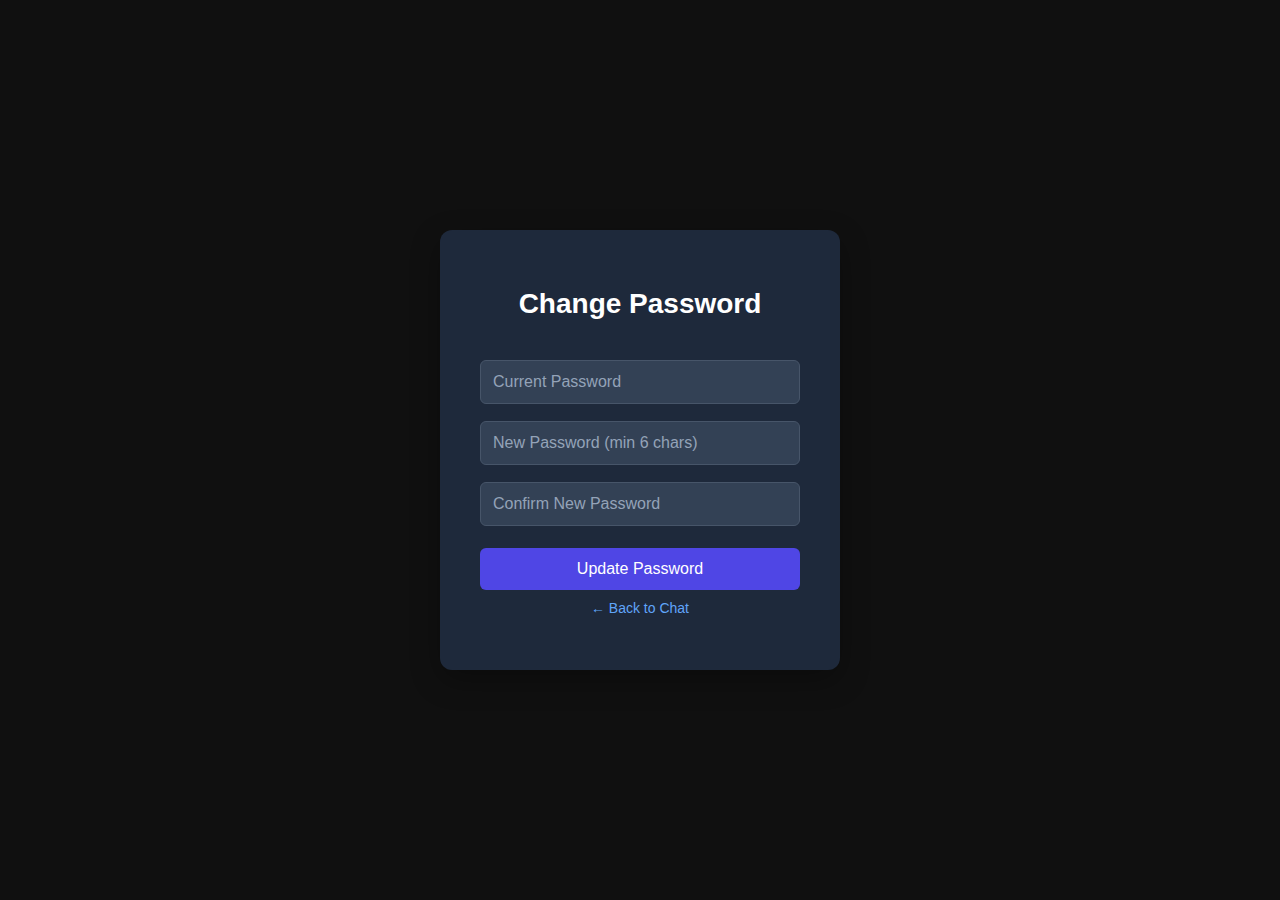
<file: templates/change-password.html>
<!DOCTYPE html>
<html lang="en">
<head>
  <meta charset="UTF-8">
  <title>Change Password | Doc Assistant</title>
  <link rel="stylesheet" href="/static/auth.css">
  <meta name="viewport" content="width=device-width, initial-scale=1.0">
  <link rel="icon" type="image/png" href="/static/favicon.png">
</head>
<body>
  <div class="container">
    <h1 class="title">Change Password</h1>

    <div id="auth-section">
      <input type="password" id="old-password" placeholder="Current Password" />
      <div id="old-password-error" class="error"></div>

      <input type="password" id="new-password" placeholder="New Password (min 6 chars)" />
      <div id="new-password-error" class="error"></div>

      <input type="password" id="confirm-password" placeholder="Confirm New Password" />
      <div id="confirm-password-error" class="error"></div>

      <button onclick="submitPassword()">Update Password</button>

      <p style="margin-top: 10px;"><a href="/chat">← Back to Chat</a></p>
    </div>
  </div>

  <script>
    function clearErrors() {
      document.querySelectorAll(".error").forEach(e => e.innerText = "");
      document.querySelectorAll("input").forEach(i => i.classList.remove("invalid"));
    }

    async function submitPassword() {
      clearErrors();

      const oldPass = document.getElementById("old-password").value.trim();
      const newPass = document.getElementById("new-password").value.trim();
      const confirmPass = document.getElementById("confirm-password").value.trim();

      let hasError = false;

      if (!oldPass) {
        document.getElementById("old-password-error").innerText = "Current password is required.";
        document.getElementById("old-password").classList.add("invalid");
        hasError = true;
      }
      if (!newPass || newPass.length < 6) {
        document.getElementById("new-password-error").innerText = "New password must be at least 6 characters.";
        document.getElementById("new-password").classList.add("invalid");
        hasError = true;
      }
      if (newPass !== confirmPass) {
        document.getElementById("confirm-password-error").innerText = "Passwords do not match.";
        document.getElementById("confirm-password").classList.add("invalid");
        hasError = true;
      }

      if (hasError) return;

      const res = await fetch("/change-password", {
        method: "POST",
        headers: { "Content-Type": "application/json" },
        body: JSON.stringify({ old_password: oldPass, new_password: newPass })
      });

      const data = await res.json();
      if (res.ok) {
        alert("Password changed successfully.");
        window.location.href = "/chat";
      } else {
        document.getElementById("old-password-error").innerText = data.error || "Failed to update password.";
        document.getElementById("old-password").classList.add("invalid");
      }
    }
  </script>
</body>
</html>
</file>
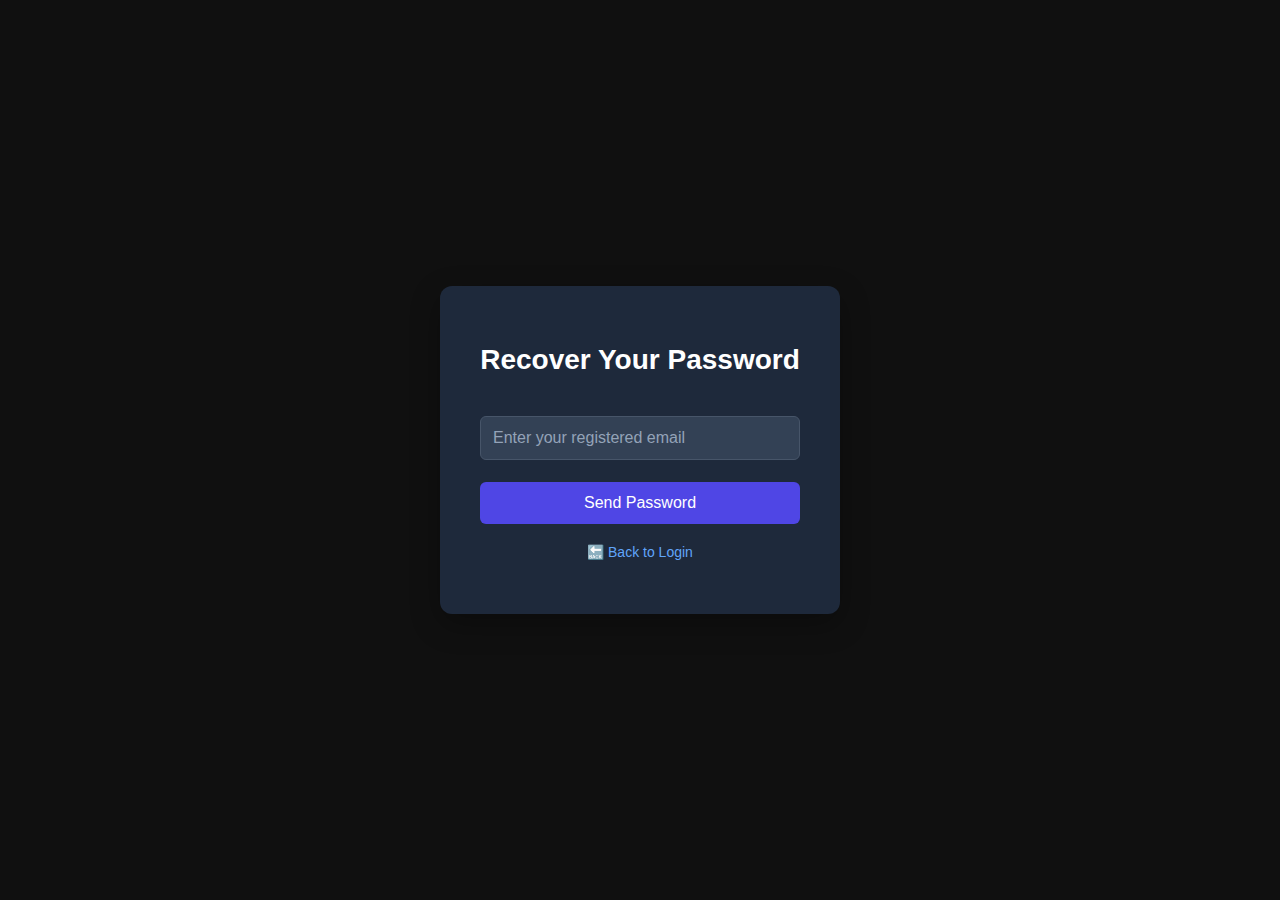
<file: templates/forgot-password.html>
<!DOCTYPE html>
<html lang="en">
<head>
  <meta charset="UTF-8">
  <title>Forgot Password | Doc Assistant</title>
  <link rel="stylesheet" href="/static/auth.css">
  <meta name="viewport" content="width=device-width, initial-scale=1.0">
  <meta name="description" content="Recover your password for RAG Assistant.">
  <link rel="icon" type="image/png" href="/static/favicon.png">
</head>
<body>
  <div class="container">
    <h1 class="title">Recover Your Password</h1>

    <div id="auth-section">
      <input type="email" id="email" placeholder="Enter your registered email" />
      <div id="email-error" class="error"></div>

      <button onclick="recover()">Send Password</button>

      <p style="margin-top: 20px;"><a href="/login">🔙 Back to Login</a></p>
    </div>
  </div>

  <script>
  async function recover() {
    const emailInput = document.getElementById("email");
    const emailError = document.getElementById("email-error");
    const sendBtn = document.querySelector("#auth-section button");
    const email = emailInput.value.trim();

    // Reset styles
    emailError.textContent = "";
    emailError.style.color = "#f87171";
    emailInput.classList.remove("invalid");

    if (!email) {
      emailError.textContent = "Email is required.";
      emailInput.classList.add("invalid");
      return;
    }

    // Disable button and show loading
    sendBtn.disabled = true;
    sendBtn.innerText = "Verifying email...";
    sendBtn.style.color = "lightgreen";

    const res = await fetch("/forgot-password", {
      method: "POST",
      headers: { "Content-Type": "application/json" },
      body: JSON.stringify({ email })
    });

    const data = await res.json();

    if (res.ok) {
      emailError.textContent = "Password sent to your registered email.";
      emailError.style.color = "lightgreen";
      sendBtn.innerText = "Send Password";

      // Redirect to login after 2s
      setTimeout(() => {
        window.location.href = "/login";
      }, 2000);
    } else {
      emailError.textContent = data.error || "Something went wrong.";
      emailInput.classList.add("invalid");

      // Re-enable button
      sendBtn.disabled = false;
      sendBtn.innerText = "Send Password";
    }
  }
</script>

</body>
</html>
</file>
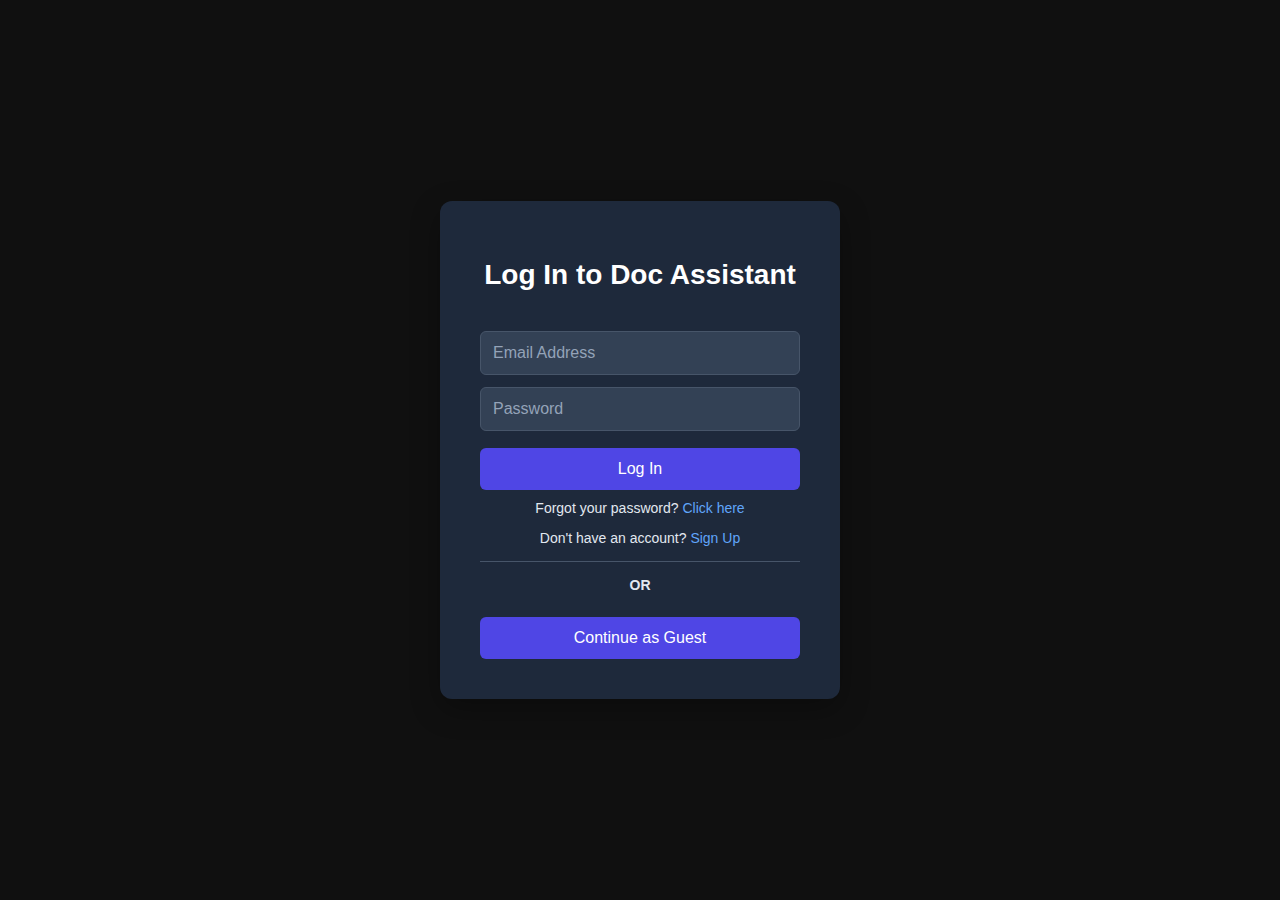
<file: templates/login.html>
<!DOCTYPE html>
<html lang="en">

<head>
  <meta charset="UTF-8">
  <title>Login | Doc Assistant</title>
  <link rel="stylesheet" href="/static/auth.css">
  <meta name="viewport" content="width=device-width, initial-scale=1.0">
  <meta name="description" content="Log in to access your saved RAG chat sessions.">
  <link rel="icon" type="image/png" href="/static/favicon.png">
</head>

<body>
  <div class="container">
    <h1 class="title">Log In to Doc Assistant</h1>

    <div id="auth-section">
      <input type="email" id="email" placeholder="Email Address" required />
      <input type="password" id="password" placeholder="Password" required />

      <button onclick="login()">Log In</button>

      <p style="margin-top: 10px;">Forgot your password?
        <a href="/forgot-password">Click here</a>
      </p>

      <p style="margin-top: 10px;">Don't have an account?
        <a href="/signup">Sign Up</a>
      </p>

      <hr style="margin: 15px 0;">
      <p style="text-align: center; font-weight: bold;">OR</p>
      <button onclick="continueAsGuest()" style="margin-top: 10px;">Continue as Guest</button>
    </div>
  </div>

  <script>
    async function login() {
      const email = document.getElementById("email").value;
      const password = document.getElementById("password").value;

      const res = await fetch("/login", {
        method: "POST",
        headers: { "Content-Type": "application/json" },
        body: JSON.stringify({ email, password }),
        credentials: "include"
      });

      const data = await res.json();
      if (res.ok) {
        sessionStorage.removeItem("isGuest");
        window.location.href = "/chat";
      } else {
        alert(data.error);
      }
    }

    function continueAsGuest() {
      sessionStorage.setItem("isGuest", "true");
      window.location.href = "/chat";
    }
  </script>

</body>

</html>
</file>
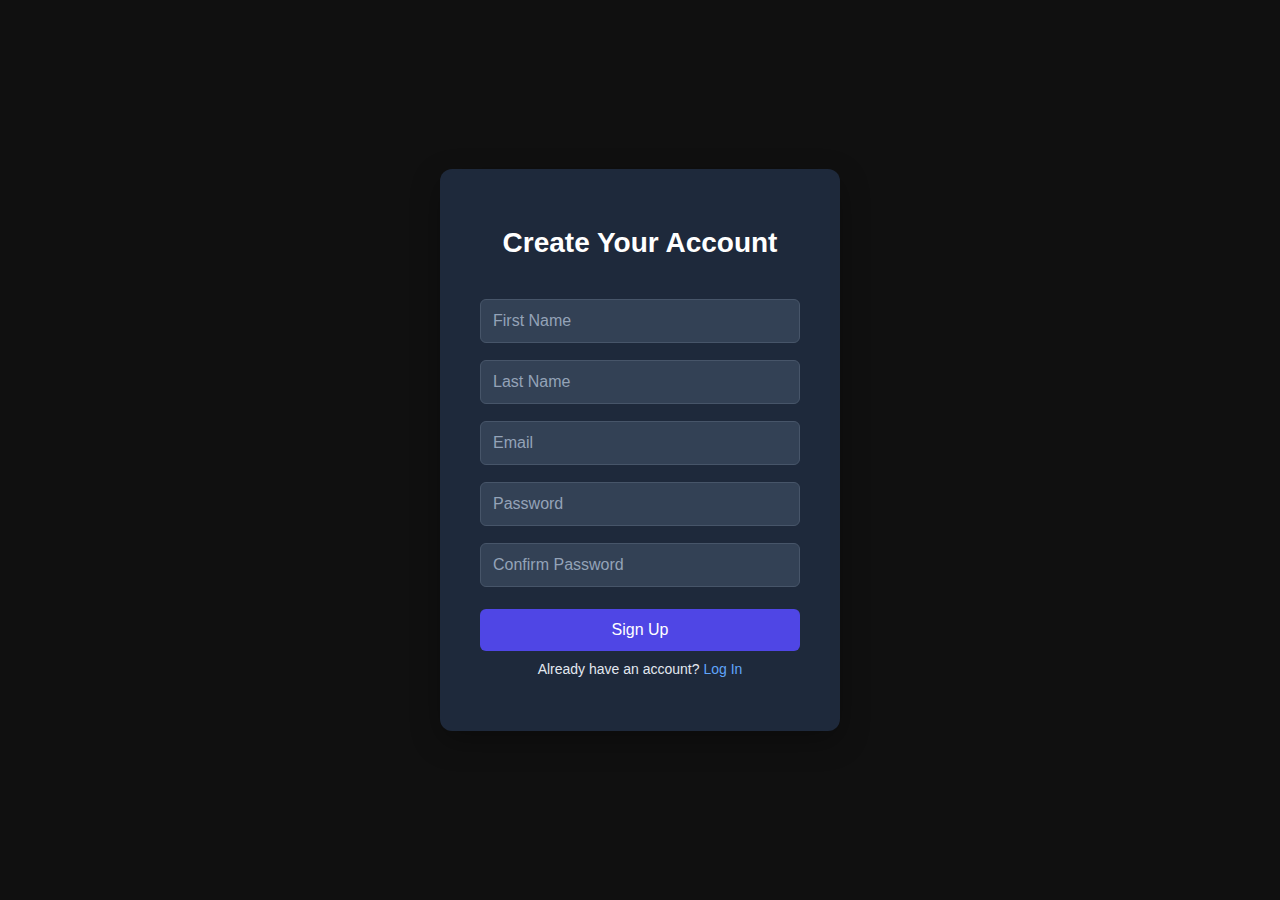
<file: templates/signup.html>
<!DOCTYPE html>
<html lang="en">
<head>
  <meta charset="UTF-8">
  <title>Sign Up | DOC Assistant</title>
  <link rel="stylesheet" href="/static/auth.css">
  <meta name="viewport" content="width=device-width, initial-scale=1.0">
  <meta name="description" content="Sign up to store your RAG chats securely.">
  <link rel="icon" type="image/png" href="/static/favicon.png">
</head>
<body>
  <div class="container">
    <h1 class="title">Create Your Account</h1>

    <div id="auth-section">
      <input type="text" id="first-name" placeholder="First Name" required />
      <div class="error" id="first-name-error"></div>

      <input type="text" id="last-name" placeholder="Last Name" required />
      <div class="error" id="last-name-error"></div>

      <input type="email" id="email" placeholder="Email" required />
      <div class="error" id="email-error"></div>

      <input type="text" id="password" placeholder="Password" required />
      <div class="error" id="password-error"></div>

      <input type="text" id="confirm-password" placeholder="Confirm Password" required />
      <div class="error" id="confirm-password-error"></div>

      <button onclick="signup()">Sign Up</button>

      <p style="margin-top: 10px;">Already have an account?
        <a href="/login">Log In</a>
      </p>
    </div>
  </div>

  <script>
    function setError(id, message) {
      const input = document.getElementById(id);
      const error = document.getElementById(`${id}-error`);
      input.classList.add("invalid");
      error.textContent = message;
    }

    function clearError(id) {
      const input = document.getElementById(id);
      const error = document.getElementById(`${id}-error`);
      input.classList.remove("invalid");
      error.textContent = "";
    }

    async function signup() {
      const fields = ["first-name", "last-name", "email", "password", "confirm-password"];
      fields.forEach(clearError);

      const firstName = document.getElementById("first-name").value.trim();
      const lastName = document.getElementById("last-name").value.trim();
      const email = document.getElementById("email").value.trim();
      const password = document.getElementById("password").value;
      const confirmPassword = document.getElementById("confirm-password").value;

      let hasError = false;

      if (!/^[A-Za-z.]+$/.test(firstName)) {
        setError("first-name", "Only letters and dots allowed.");
        hasError = true;
      }
      if (!/^[A-Za-z.]+$/.test(lastName)) {
        setError("last-name", "Only letters and dots allowed.");
        hasError = true;
      }
      if (!/^[^@\s]+@[^@\s]+\.[^@\s]+$/.test(email)) {
        setError("email", "Invalid email format.");
        hasError = true;
      }
      if (password.length < 6) {
         setError("password", "Password must be at least 6 characters long.");
         hasError = true;
      }
      if (password !== confirmPassword) {
        setError("confirm-password", "Passwords do not match.");
        hasError = true;
      }

      if (hasError) return;

      const res = await fetch("/signup", {
        method: "POST",
        headers: { "Content-Type": "application/json" },
        body: JSON.stringify({ first_name: firstName, last_name: lastName, email, password })
      });

      const data = await res.json();
      if (res.ok) {
        alert("Signup successful! Please log in.");
        window.location.href = "/login";
      } else {
        setError("email", data.error || "Signup failed.");
      }
    }
  </script>
</body>
</html>
</file>
<file: static/auth.css>
body {
  font-family: 'Segoe UI', Tahoma, Geneva, Verdana, sans-serif;
  background-color: #101010;
  color: #e2e8f0;
  margin: 0;
  padding: 0;
  display: flex;
  justify-content: center;
  align-items: center;
  height: 100vh;
}

.container {
  background-color: #1e293b;
  padding: 40px;
  border-radius: 12px;
  box-shadow: 0 10px 30px rgba(0, 0, 0, 0.3);
  width: 100%;
  max-width: 400px;
  box-sizing: border-box;
  text-align: center;
}

.title {
  font-size: 28px;
  margin-bottom: 30px;
  color: #ffffff;
}

#auth-section input[type="text"],
#auth-section input[type="email"],
#auth-section input[type="password"] {
  width: 100%;
  padding: 12px;
  margin: 10px 0 2px;
  background-color: #334155;
  border: 1px solid #475569;
  border-radius: 6px;
  color: #e2e8f0;
  font-size: 16px;
  box-sizing: border-box;
}

#auth-section input[type="text"]::placeholder,
#auth-section input[type="email"]::placeholder,
#auth-section input[type="password"]::placeholder {
  color: #94a3b8;
}

/* 🔴 Red border for invalid inputs */
input.invalid {
  border-color: #f87171 !important;
}

/* 🔴 Inline error message */
.error {
  color: #f87171;
  font-size: 13px;
  text-align: left;
  margin-bottom: 5px;
  padding-left: 2px;
}

#auth-section button {
  width: 100%;
  padding: 12px;
  background-color: #4f46e5;
  color: white;
  border: none;
  border-radius: 6px;
  font-size: 16px;
  margin-top: 15px;
  cursor: pointer;
  transition: background-color 0.2s ease;
}

#auth-section button:hover {
  background-color: #4338ca;
}

#auth-section p {
  margin-top: 15px;
  font-size: 14px;
}

#auth-section a {
  color: #60a5fa;
  text-decoration: none;
}

#auth-section a:hover {
  text-decoration: underline;
}

hr {
  border: none;
  border-top: 1px solid #475569;
}
</file>
